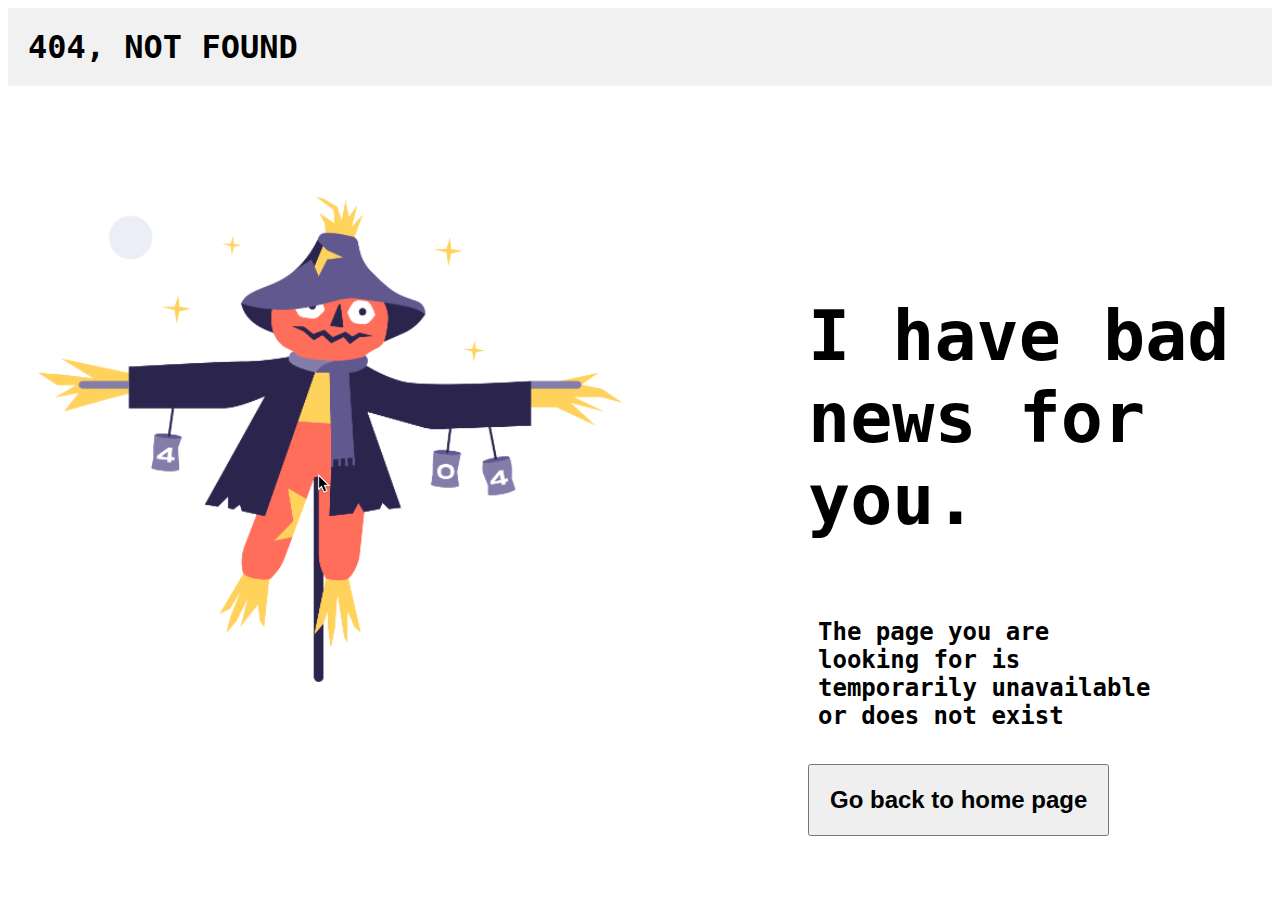
<file: not-found-landing-page/index.html>
<html>
    <head>
        <title>404, NOT FOUND</title>
        <link rel="stylesheet" type="text/css" href="style.css">
    </head>

    <body>
        <h1 class="header">404, NOT FOUND</h1>
        <img src="not-found.png">
        <h1 class="heading">I have bad news for you.</h1>
        <p class="paragraph">The page you are looking for is temporarily unavailable or does not exist</p>
        <button class="button">Go back to home page</button>
    </body>
</html>
</file>
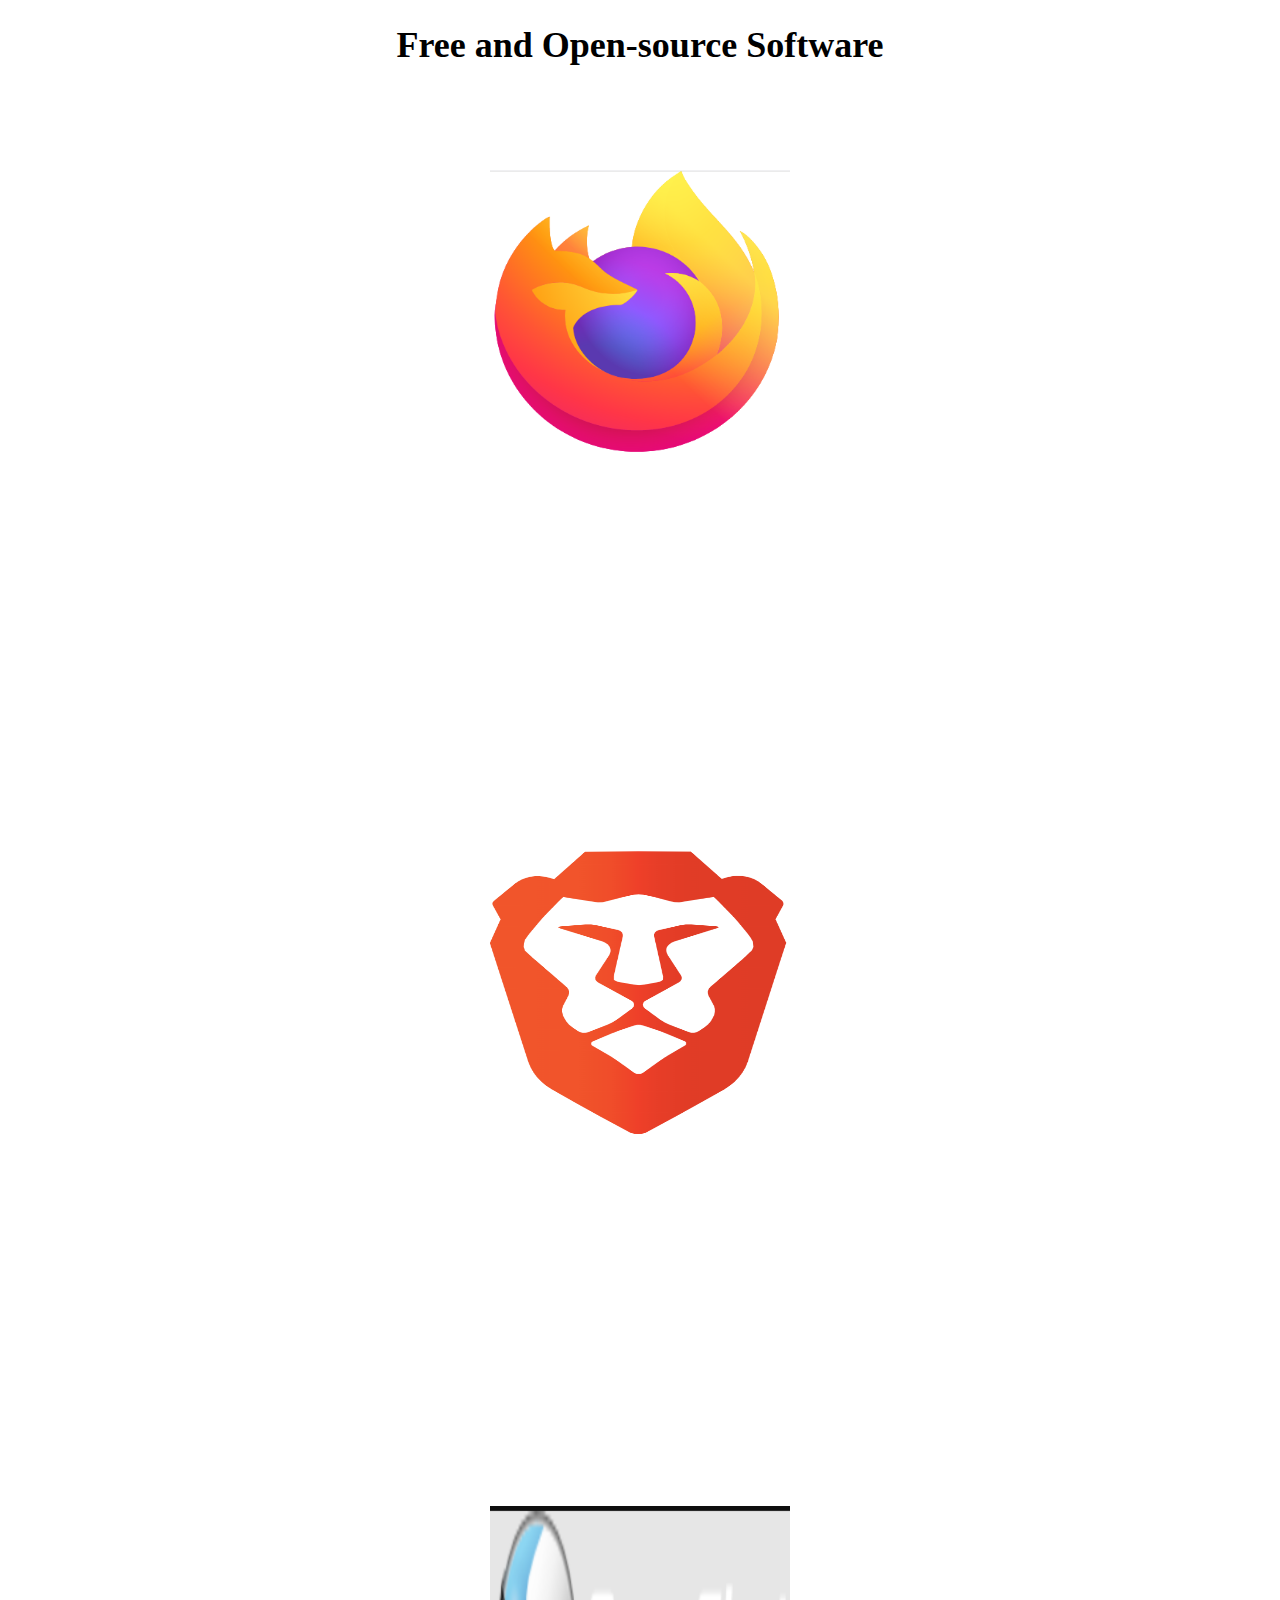
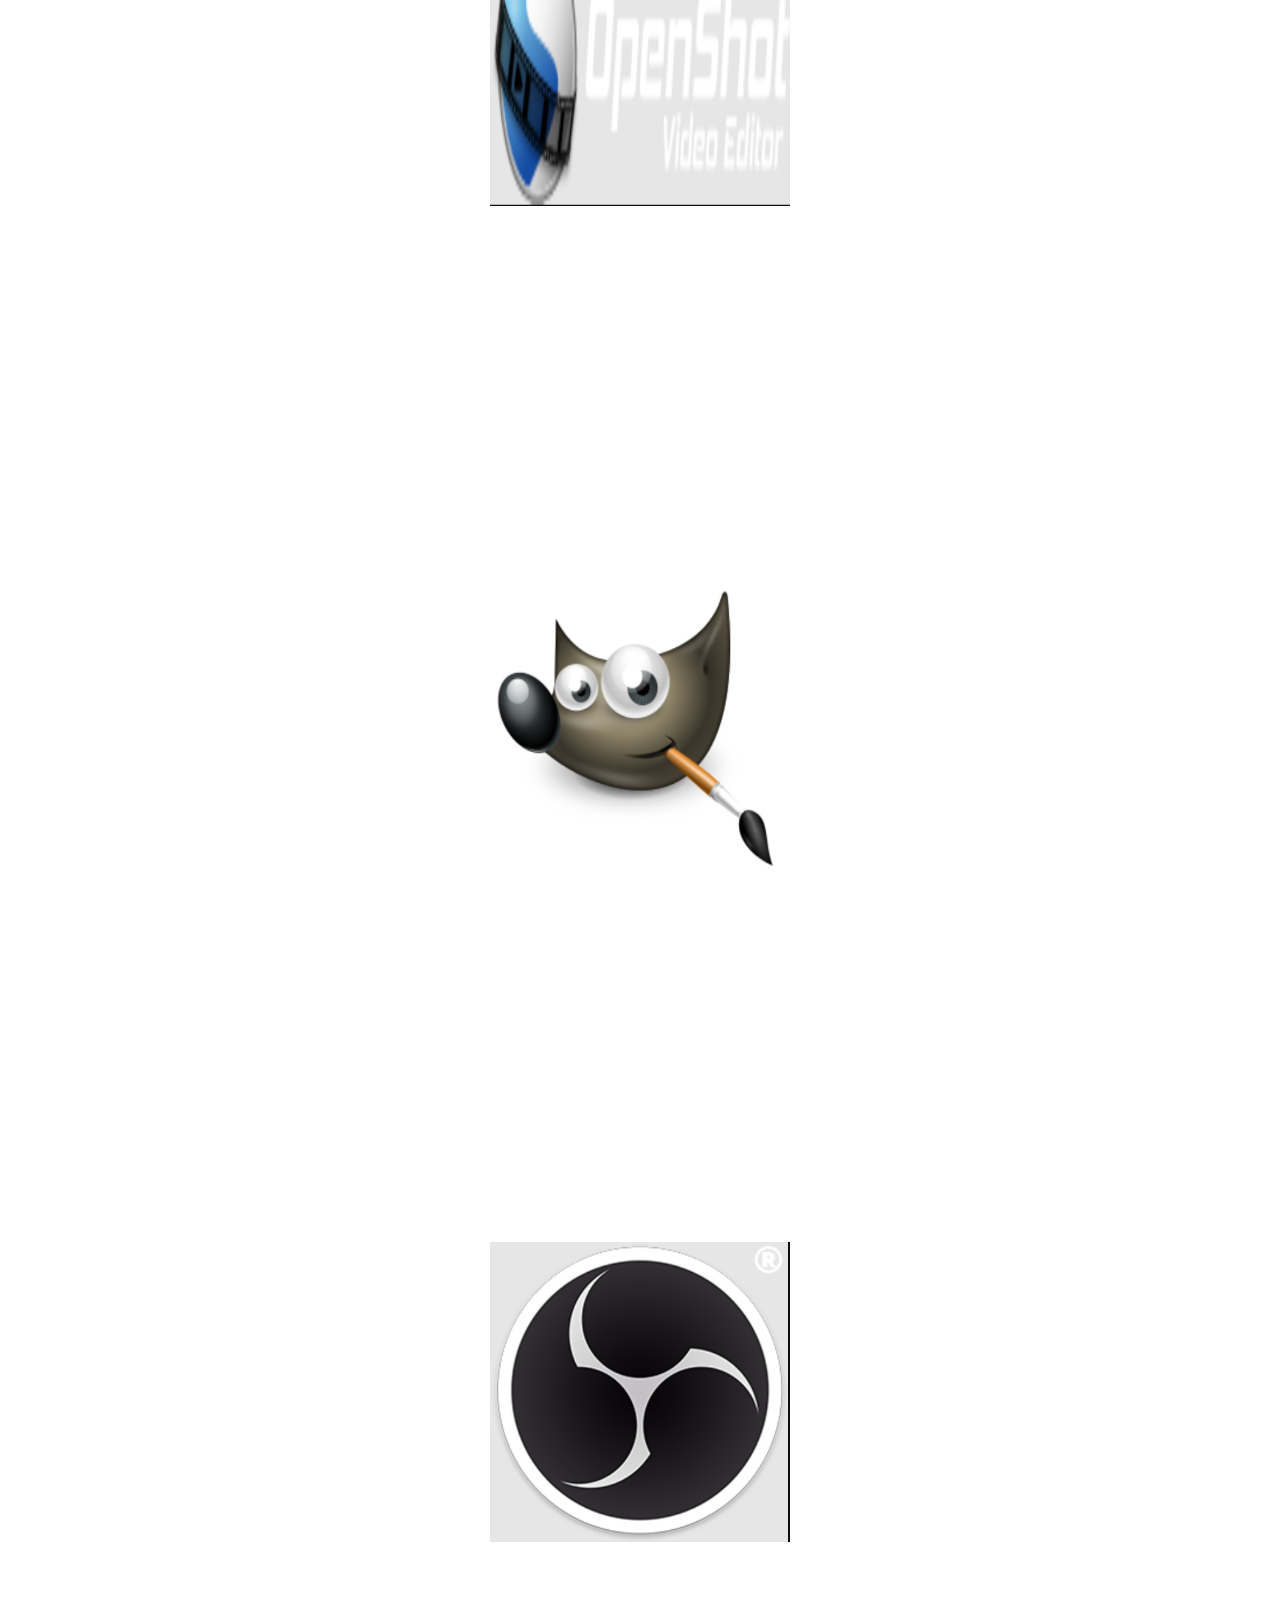
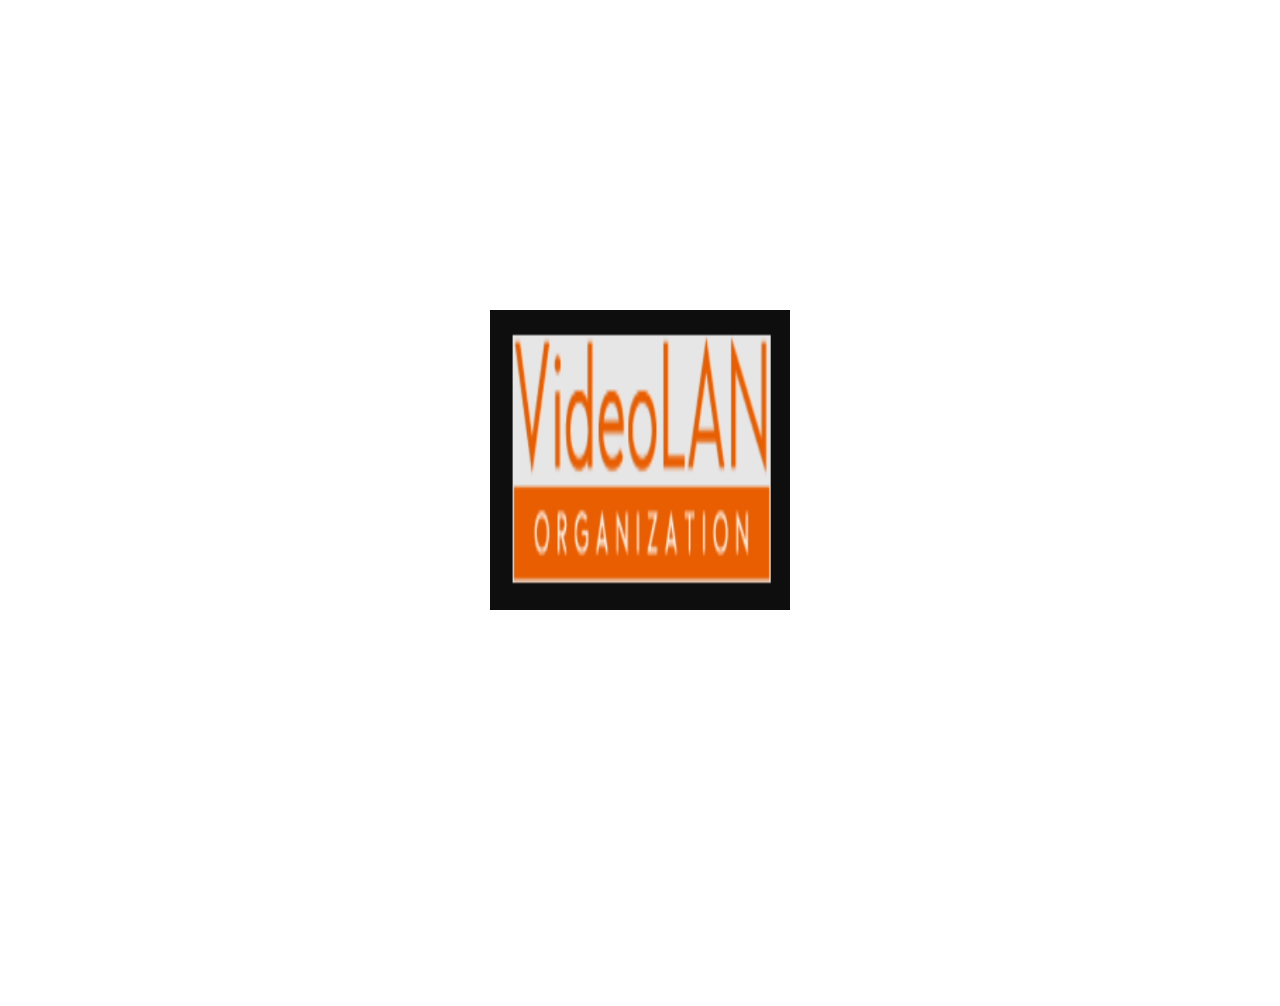
<file: revision/open-source.html>
<!DOCTYPE html>
<html lang="en">
<head>
    <meta charset="UTF-8">
    <title>Free and Open-source Software</title>
    <link rel="stylesheet" type="text/css" href="styles.css">
</head>
<body>
    <h1 class="title">
        Free and Open-source Software
    </h1>

    <div class="designs">
        <div class="item">
            <a target="_blank" href="https://www.mozilla.org/en-US/firefox/new/"><image src="images/firefox.png" width="300" height="300"></image></a>
            <p>browser - firefox</p>
        </div>

        <div class="item">
            <a target="_blank" href="https://brave.com/"><image src="images/brave.png" width="300" height="300"></image></a>
            <p>browser - brave</p>
        </div>

        <div class="item">
            <a target="_blank" href="https://www.openshot.org"><image src="images/openshot.png" width="300" height="300"></image></a>
            <p>video editor - openshot</p>
        </div>

        <div class="item">
            <a target="_blank" href="https://www.gimp.org"><image src="images/gimp.png" width="300" height="300"></image></a>
            <p>image editor - GIMP</p>
        </div>

        <div class="item">
            <a target="_blank" href="https://www.obsproject.com"><image src="images/obs.png" width="300" height="300"></image></a>
            <p>screen recorder - OBS Studio</p>
        </div>

        <div class="item">
            <a target="_blank" href="https://www.videolan.org/vlc/"><image src="images/vlc.png" width="300" height="300"></image></a>
            <p>media player - VLC</p>
        </div>
    </div>
</body>
</html>
</file>
<file: not-found-landing-page/style.css>
.header{
    flex: 1;
    background-color: #f1f1f1;
    padding: 20px;
    font-family: 'JetBrains Mono', monospace;
}

.paragraph{
    flex: 1;
    align-self: center;
    padding: 10px;
    font-size: x-large;
    font-weight: bold;
    font-family: 'JetBrains Mono', monospace;
    margin-left: 800;
    margin-right: 100;
}

.button{
    flex: 1;
    font-size: x-large;
    font-weight: bold;
    padding: 20px;
    margin-left: 800;
}

.heading{
    flex: 1;
    font-size: 70;
    font-weight: bolder;
    padding: 20px;
    margin-left: 780;
    font-family: 'JetBrains Mono', monospace;
    margin-top: -500;
}
</file>
<file: revision/styles.css>
h1{
    font-size: 36px;
    color: black;
    font-weight: bold;
    text-align: center;
}

.item{
    padding: 30px;
    padding-bottom: 20px;
    margin-bottom: 200px;
}

.header{
    text-align: center;
    flex-wrap: wrap;
    display: flex;
    justify-content: center;
    align-items: center;
}

.header a{
    padding: 15px;
    font-size: 24px;
    color: black;
    font-weight: bold;
    font-style: italic;
}

.item p {
    position: relative;
    top: -50%;
    left: 25%;
    opacity: 0;
}

.item:hover p{
    opacity: 1;
}

.item:hover img{
    opacity: 0.33;
}

p{
    font-size: 36px;
    font-weight: bold;
    font-style: italic;
    color: black;
}

a{
    color:white;
    padding: 100px;
    margin: 20px;
    text-decoration: none;
}

.designs {
    display:flex;
    justify-content: space-evenly;
    flex-wrap: wrap;
    flex-direction: row;
    position: relative;
    padding: 50px;
}
</file>
